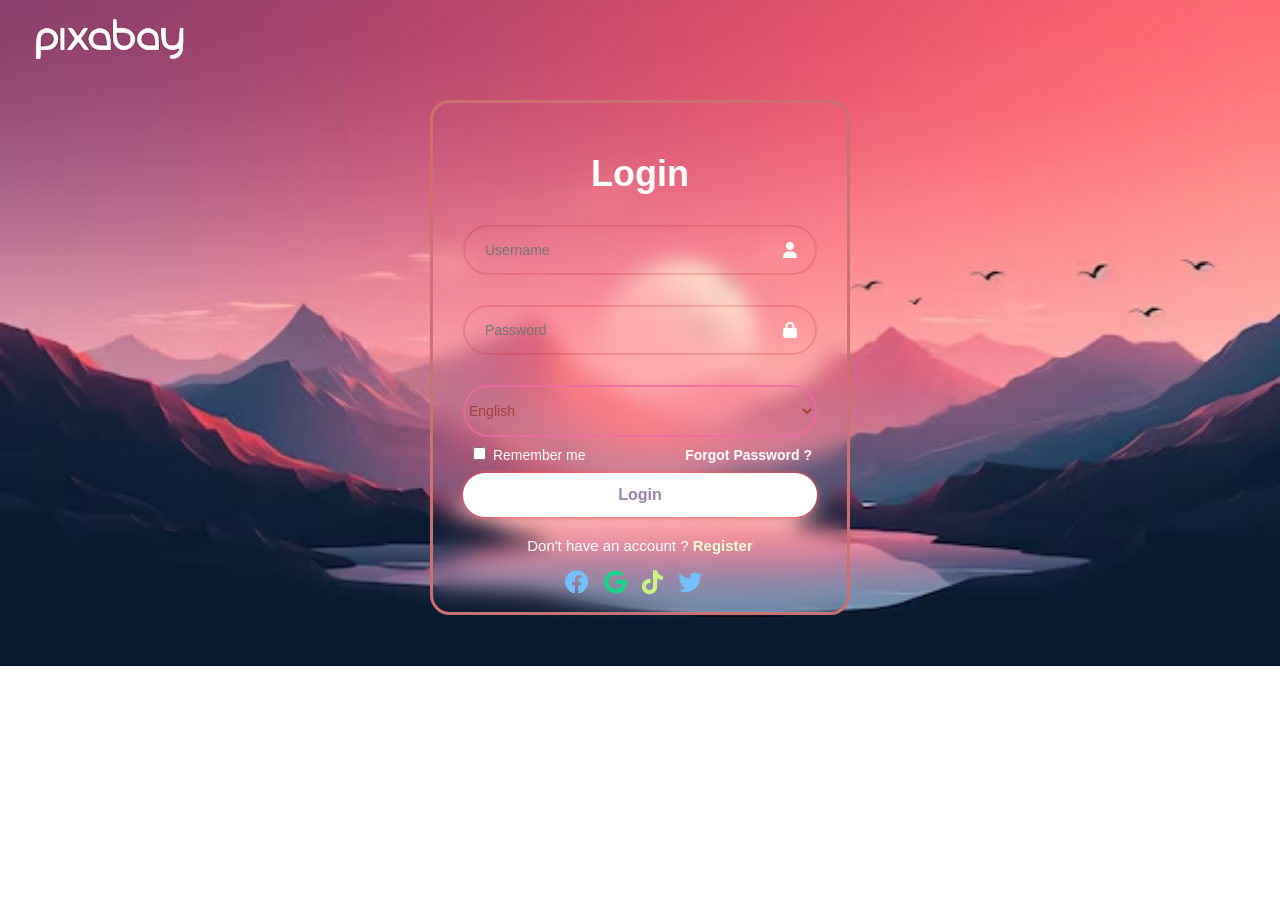
<file: HTMl/login.html>
<!DOCTYPE html>
<html lang="en">
<head>
  <meta charset="UTF-8">
  <meta name="viewport" content="width=device-width, initial-scale=1.0">
  <title>Login</title>
  <link rel="stylesheet" href="https://cdnjs.cloudflare.com/ajax/libs/font-awesome/6.0.0/css/all.min.css">
  <link rel="stylesheet" href="../CSS/login.css">
  <script src="../JavaScript/login.js"></script>
</head>
<body>
  <a href="https://webimage-alpha.vercel.app/?"><img class="brand-logo" src="../Image/logo.svg" alt="image" width="200px" height="70px"></a>
  <div class="wrapper">
    <form action="https://webimage-alpha.vercel.app/?">
      <h1 id="form-title">Login</h1>
      <div class="input-box">
        <input type="text" placeholder="Username" required>
        <i class="fas fa-user"></i>
      </div>
      <div class="input-box">
        <input type="password" placeholder="Password" required>
        <i class="fas fa-lock"></i>
      </div>
      <div class="choose">
        <select id="language" name="language" onchange="changeLanguage()">
          <option value="en">English</option>
          <option value="vi">Tiếng Việt</option>
          <option value="zh">中文</option>
        </select>
      </div>
      <div class="remember-forgot">
        <label><input type="checkbox"> <span id="remember-text">Remember me</span></label>
        <a href="#"><span id="forgot-text">Forgot Password ?</span></a>
      </div>
      <button type="submit" class="button" id="login-button">Login</button>
      <div class="register-link">
        <p id="register-text">Don't have an account ? <a href="../HTMl/Register.html" id="register-link">Register</a></p>
      </div>
      <div class="link">
        <ul class="list-link">
          <li><a href="#" target="_blank" rel="noopener noreferrer"><i class="fab fa-facebook fa-xl" style="color: #74C0FC;"></i></a></li>
          <li><a href="#" target="_blank" rel="noopener noreferrer"><i class="fab fa-google fa-xl" style="color: #1ad48d;"></i></a></li>
          <li><a href="#" target="_blank" rel="noopener noreferrer"><i class="fab fa-tiktok fa-xl" style="color: #cbf380;"></i></a></li>
          <li><a href="#" target="_blank" rel="noopener noreferrer"><i class="fab fa-twitter fa-xl" style="color: #74C0FC;"></i></a></li>
        </ul>
      </div>
    </form>
  </div>
</body>
</html>
</file>
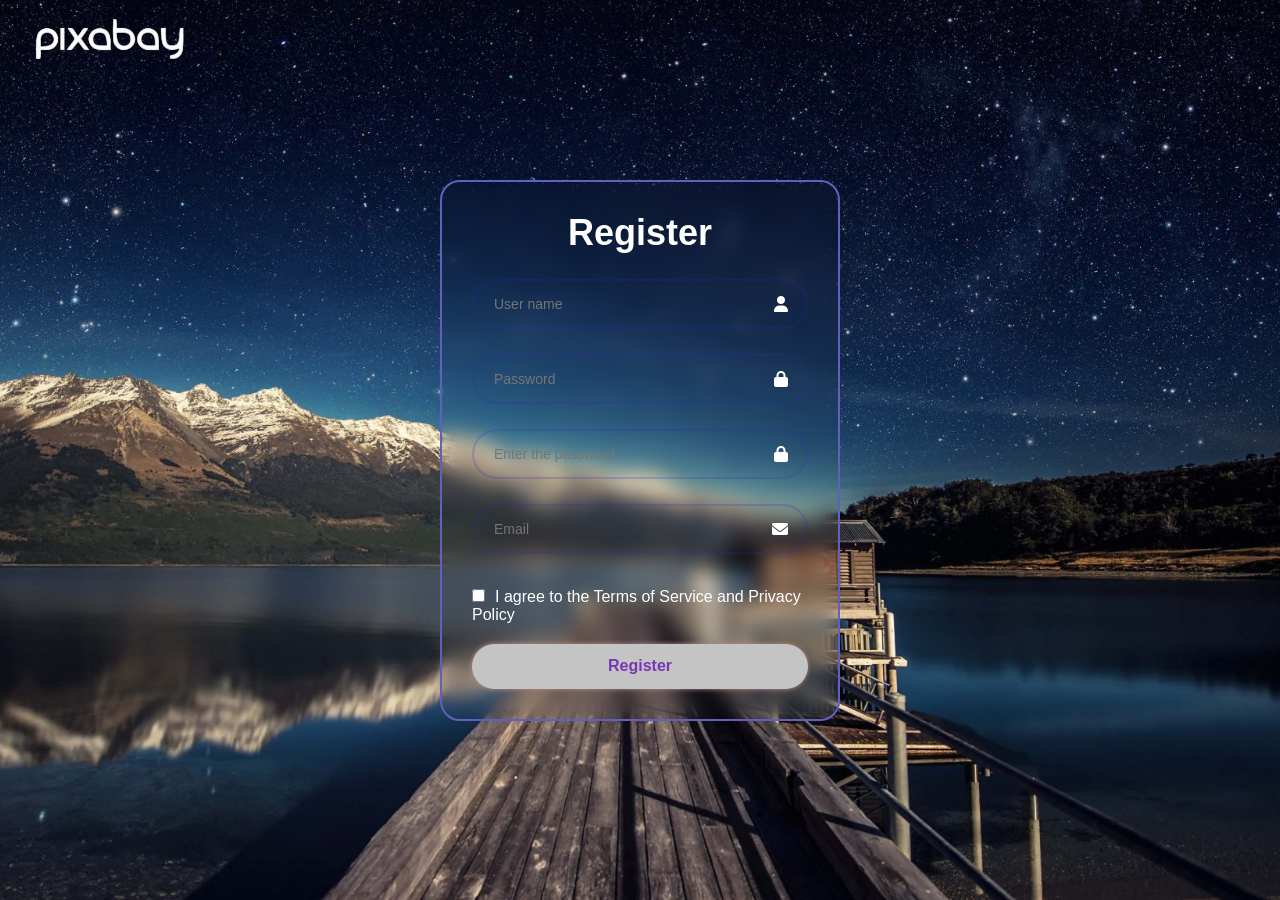
<file: HTMl/Register.html>
<!DOCTYPE html>
<html lang="en">
<head>
    <meta charset="UTF-8">
    <meta name="viewport" content="width=device-width, initial-scale=1.0">
    <title>Register an account</title>
    <link rel="stylesheet" href="../CSS/Register.css">
    <link rel="stylesheet" href="https://cdnjs.cloudflare.com/ajax/libs/font-awesome/6.0.0/css/all.min.css">
</head>
<body>
    <a href="https://webimage-alpha.vercel.app/"><img class="brand-logo" src="../Image/logo.svg" alt="image" width="200px" height="70px"></a>
    <div class="wrapper">
        <form action="https://webimage-alpha.vercel.app/">
            <h1>Register</h1>
            <div class="input">
                <input type="text" placeholder="User name" required>
                <i class="fa-solid fa-user"></i>
            </div>
            <div class="input">
                <input type="password" placeholder="Password" required>
                <i class="fa-solid fa-lock"></i>
            </div>
            <div class="input">
                <input type="password" placeholder="Enter the password" required >
                <i class="fa-solid fa-lock"></i>
            </div>
            <div class="input">
                <input type="text" placeholder="Email" required>
                <i class="fa-sharp fa-solid fa-envelope fa"></i>
            </div>
            <div class="agree">
                <label><input type="checkbox">I agree to the Terms of Service and Privacy Policy</label>
            </div>
            <button type="submit" class="button">Register</button>
        </form>
    </div>
</body>
</html>
</file>
<file: CSS/login.css>
*{
    margin: 0;
    padding: 0;
    box-sizing: border-box;
}
ul{
    list-style: none;
}
body{
    display: flex;
    font-family: "Poppins", sans-serif;
    justify-content: center;
    align-items: center;
    background: url(../Image/bglogin.avif) no-repeat;
    background-size: cover;
    background-position: center;
    position: relative;
}
.brand-logo {
    position: absolute;
    top: 10px;
    left: 10px;
}
.wrapper{
    width:420px;
    margin-top: 100px;
    backdrop-filter:blur(10px);
    border: 3px solid rgb(204, 113, 113);
    color:rgb(255, 255, 255);
    border-radius: 20px;
    padding:50px 30px 20px 30px;
}
.wrapper h1{
    font-size: 36px;
    text-align: center;
}
.wrapper .input-box{
    position: relative;
    width: 100%;
    height:50px;
    margin:30px 0;
}
.wrapper .input-box input{
    width:100%;
    height:100%;
    background: transparent;
    outline: none;
    border:2px solid #b9292933;
    border-radius: 40px;
    font-size: 14px;
    color:rgb(248, 248, 248);
    padding:20px 45px 20px 20px;
}
.wrapper .input-box::placeholder {
    color : rgb(255, 255, 255)
}
.wrapper .input-box i{
    position: absolute;
    right:20px;
    top:50%;
    transform: translateY(-50%);
    font-size: 16px;
}
.wrapper .remember-forgot{
    display: flex;
    justify-content: space-between;
    font-size: 14px;
    margin: -12px 5px 10px 10px;
}
.wrapper .remember-forgot label input{
    accent-color: blue;
    margin-right: 3px;
}
.wrapper .remember-forgot a{
    color :white;
    text-decoration: none;
    font-weight: 600;
}
.wrapper .remember-forgot a:hover{
    color: aquamarine;
    text-decoration: underline;
}
.wrapper .button{
    width:100%;
    height:44px;
    background: white;
    border-radius :40px;
    border: none;
    box-shadow:0px 0px 5px 0px rgb(255, 80, 80);
    cursor: pointer;
    font-size: 16px;
    color:rgb(154, 132, 175);
    font-weight: 600;
}
.wrapper .button:hover{
    background-color: rgb(206, 219, 215);
}
.wrapper .register-link{
    font-size: 15px;
    text-align: center;
    margin-top: 20px;
}
.wrapper .register-link p a{
    color:rgb(235, 255, 216);
    text-decoration: none;
    font-weight: 600;
}
.wrapper .register-link p a:hover{
    color:aquamarine;
    text-decoration: underline;
}
.list-link{
    display:flex;
    margin-top: 20px;
    float:right;
    margin-right: 115px;
}
.list-link li a{
    margin-left: 15px;
}
.choose select{
    width:100%;
    height:100%;
    background: transparent;
    outline: none;
    border:2px solid #ee6ba2de;
    border-radius: 40px;
    font-size: 14px;
    color:rgb(165, 61, 61);
    float: right;
    padding-top: 15px;
    padding-bottom: 15px;
    margin-bottom: 10px;
}
</file>
<file: CSS/Register.css>
*{
    margin: 0;
    padding: 0;
    box-sizing: border-box;
}
body{
    display: flex;
    font-family: "Poppins", sans-serif;
    justify-content: center;
    align-items: center;
    min-height: 100vh;
    position: relative;
    background: url(../Image/bgrg.jpg) no-repeat;
    background-size: cover;
    background-position: center;
}
.brand-logo {
    position: absolute;
    top: 10px;
    left: 10px;
}
.wrapper h1{
    font-size: 36px;
    text-align: center;
}
.wrapper{
    width:400px;
    background: transparent;
    backdrop-filter:blur(10px);
    border: 2px solid rgb(97, 96, 189);
    color:rgb(255, 255, 255);
    border-radius: 20px;
    padding:30px;
}
.wrapper .input{
    position: relative;
    width: 100%;
    height:50px;
    margin:25px 0;
}
.wrapper .input input{
    width:100%;
    height:100%;
    background: transparent;
    border: none;
    outline: none;
    border:2px solid #3329b933;
    border-radius: 40px;
    font-size: 14px;
    color:rgb(248, 248, 248);
    padding:20px 45px 20px 20px;
}
.wrapper .input i{
    position: absolute;
    right:20px;
    top:50%;
    transform: translateY(-50%);
    font-size: 16px;
}
.wrapper .button{
    width:100%;
    height:45px;
    background: rgb(196, 196, 196);
    border-radius :40px;
    border: none;
    box-shadow:0px 0px 5px 0px rgb(180, 139, 139);
    cursor: pointer;
    font-size: 16px;
    color:rgb(120, 54, 182);
    font-weight: 600;
    margin-top: 20px;
}
.wrapper .button:hover{
    background-color: rgb(206, 219, 215);
}
.wrapper .agree label input{
    accent-color: rgb(114, 192, 127);
    margin-right:10px;
    margin-top:10px;
}
</file>
